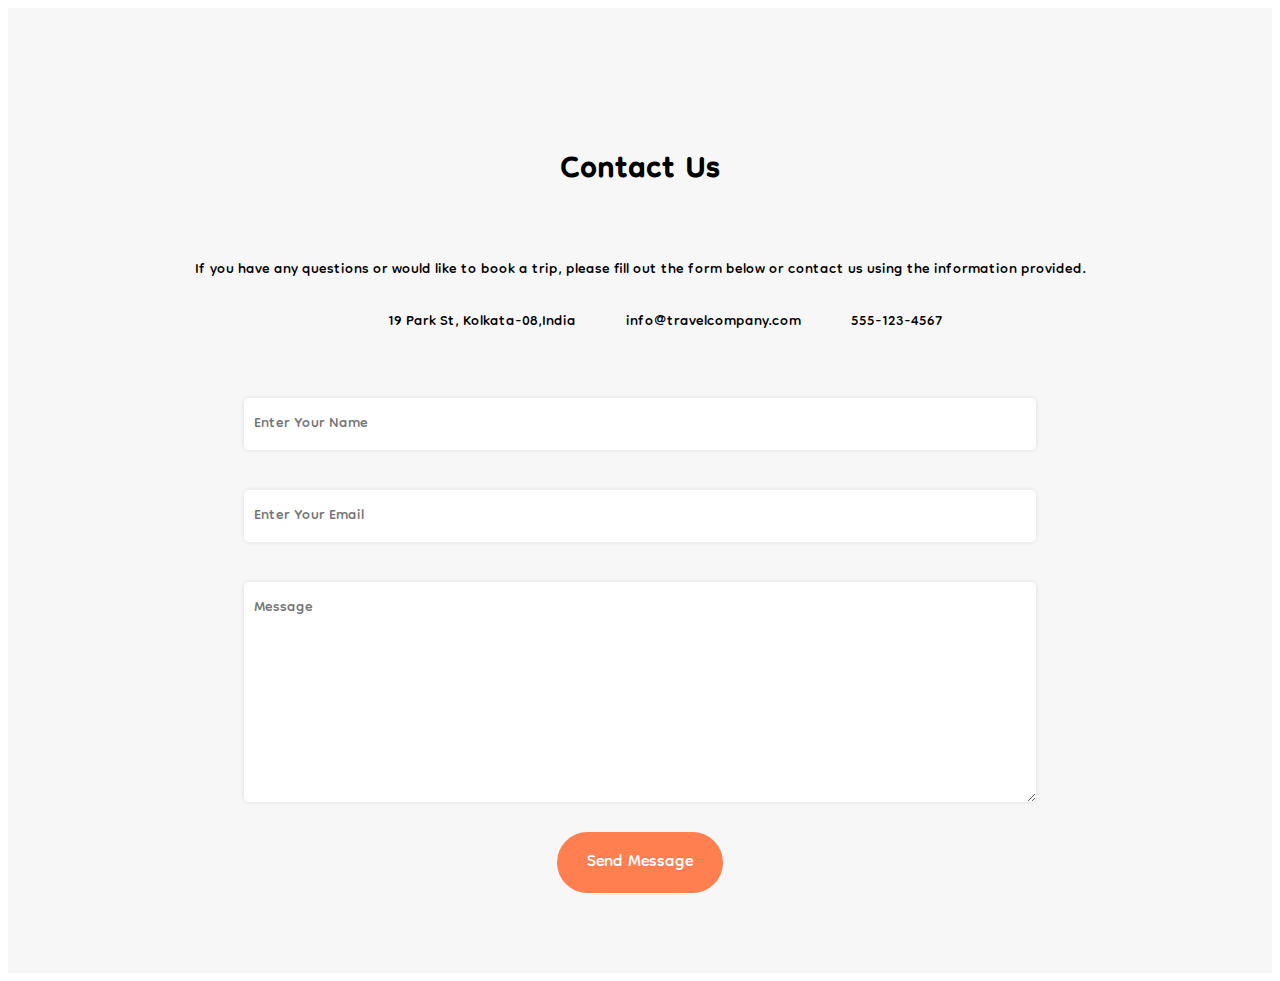
<file: contact.html>
<!DOCTYPE html>
<html lang="en">
<head>
    <meta charset="UTF-8">
    <meta name="viewport" content="width=device-width, initial-scale=1.0">
    <title>Document</title>
    <link rel="stylesheet" href="contact.css" />
    <link rel="preconnect" href="https://fonts.googleapis.com">
<link rel="preconnect" href="https://fonts.gstatic.com" crossorigin>
<link href="https://fonts.googleapis.com/css2?family=Dongle:wght@400;700&display=swap" rel="stylesheet">
<link rel="stylesheet" href="https://cdnjs.cloudflare.com/ajax/libs/font-awesome/6.5.1/css/all.min.css" integrity="sha512-DTOQO9RWCH3ppGqcWaEA1BIZOC6xxalwEsw9c2QQeAIftl+Vegovlnee1c9QX4TctnWMn13TZye+giMm8e2LwA==" crossorigin="anonymous" referrerpolicy="no-referrer" />
</head>
<body>
    <section id="contact" class="contact">
        <h3>Contact Us</h3>
        <div class="contact-info">
          <p>
            If you have any questions or would like to book a trip, please fill
            out the form below or contact us using the information provided.
          </p>
          <ul>
            <li>
              <i class="fas fa-map-marker-alt"></i>19 Park St, Kolkata-08,India
            </li>
            <li>
              <i class="fas fa-envelope"></i
              ><a href="mailto:info@travelcompany.com"
                >info@travelcompany.com</a
              >
            </li>
            <li>
              <i class="fas fa-phone-alt"></i
              ><a href="tel:555-123-4567">555-123-4567</a>
            </li>
          </ul>
        </div>
        <form action="#" class="form">
          <div class="form-group">
            <input
              type="name"
              name="name"
              id="name"
              placeholder="Enter Your Name"
            />
          </div>
          <div class="form-group">
            <input
              type="email"
              name="email"
              id="email"
              placeholder="Enter Your Email"
            />
          </div>
          <div class="form-group">
            <textarea
              name="textarea"
              id="textarea"
              cols="30"
              rows="10"
              placeholder="Message"
            ></textarea>
          </div>
          <button type="submit">Send Message</button>
        </form>
      </section>
</body>
</html>
</file>
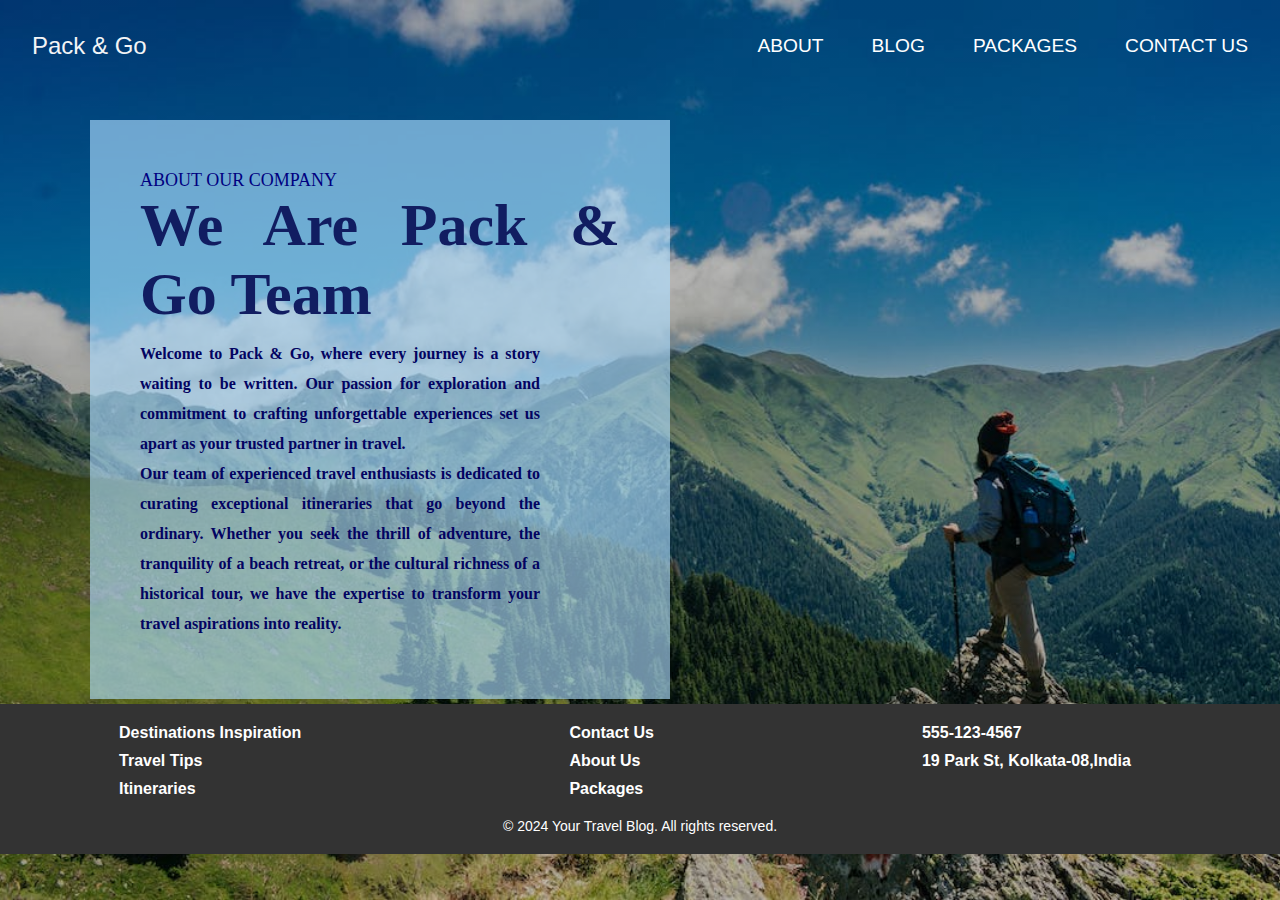
<file: html codes/about.html>
<!DOCTYPE html>
<html>
<head>
  <title>About-us Page</title>
</head>
<link rel="stylesheet" href="nav.css">
<link rel="stylesheet" href="about.css">

<link rel="stylesheet" href="footer.css" />
<body>
  <nav>
      <div class="nav__logo"><a href="front.html">Pack & Go</a></div>
      <ul class="nav__links">
        <li class="link"><a href="about.html">ABOUT</a></li>
        <li class="link"><a href="blog.html">BLOG</a></li>
        <li class="link"><a href="packages.html">PACKAGES</a></li>  
        <li class="link"><a href="contact.html">CONTACT US</a></li>
      </ul>
      </div>
  </nav>
  <div class="responsive-container-block bigContainer">
        <div class="about-text">
          <small>ABOUT OUR COMPANY</small>
          <h2>We Are Pack & Go Team</h2>
          <p>Welcome to Pack & Go, where every journey is a story waiting to be written.
            Our passion for exploration and commitment to crafting unforgettable experiences set 
            us apart as your trusted partner in travel.
            <br>Our team of experienced travel enthusiasts is dedicated to curating exceptional
              itineraries that go beyond the ordinary. Whether you seek the thrill of adventure, the
              tranquility of a beach retreat, or the cultural richness of a historical tour, we have the
              expertise to transform your travel aspirations into reality.
            </p>
      </div>
      
  </div>
  <footer>
    <div class="footer-content">
        <div class="footer-section">
            <ul>
                <li><a href="blog.html">Destinations Inspiration</a></li>
                <li><a href="blog.html">Travel Tips</a></li>
                <li><a href="blog.html">Itineraries</a></li>
            </ul>
        </div>

        <div class="footer-section">
            <ul>
                <li><a href="contact.html">Contact Us</a></li>
                <li><a href="about.html">About Us</a></li>
                <li><a href="packages.html">Packages</a></li>
            </ul>
        </div>

        <div class="footer-section">
            <ul>
                <li><a href="#">555-123-4567</a></li>
                <li><a href="#">19 Park St, Kolkata-08,India</a></li>
            </ul>
        </div>
    </div>

    <div class="footer-bottom">
        <p>&copy; 2024 Your Travel Blog. All rights reserved.</p>
    </div>
</footer>
</body>
</html>
</file>
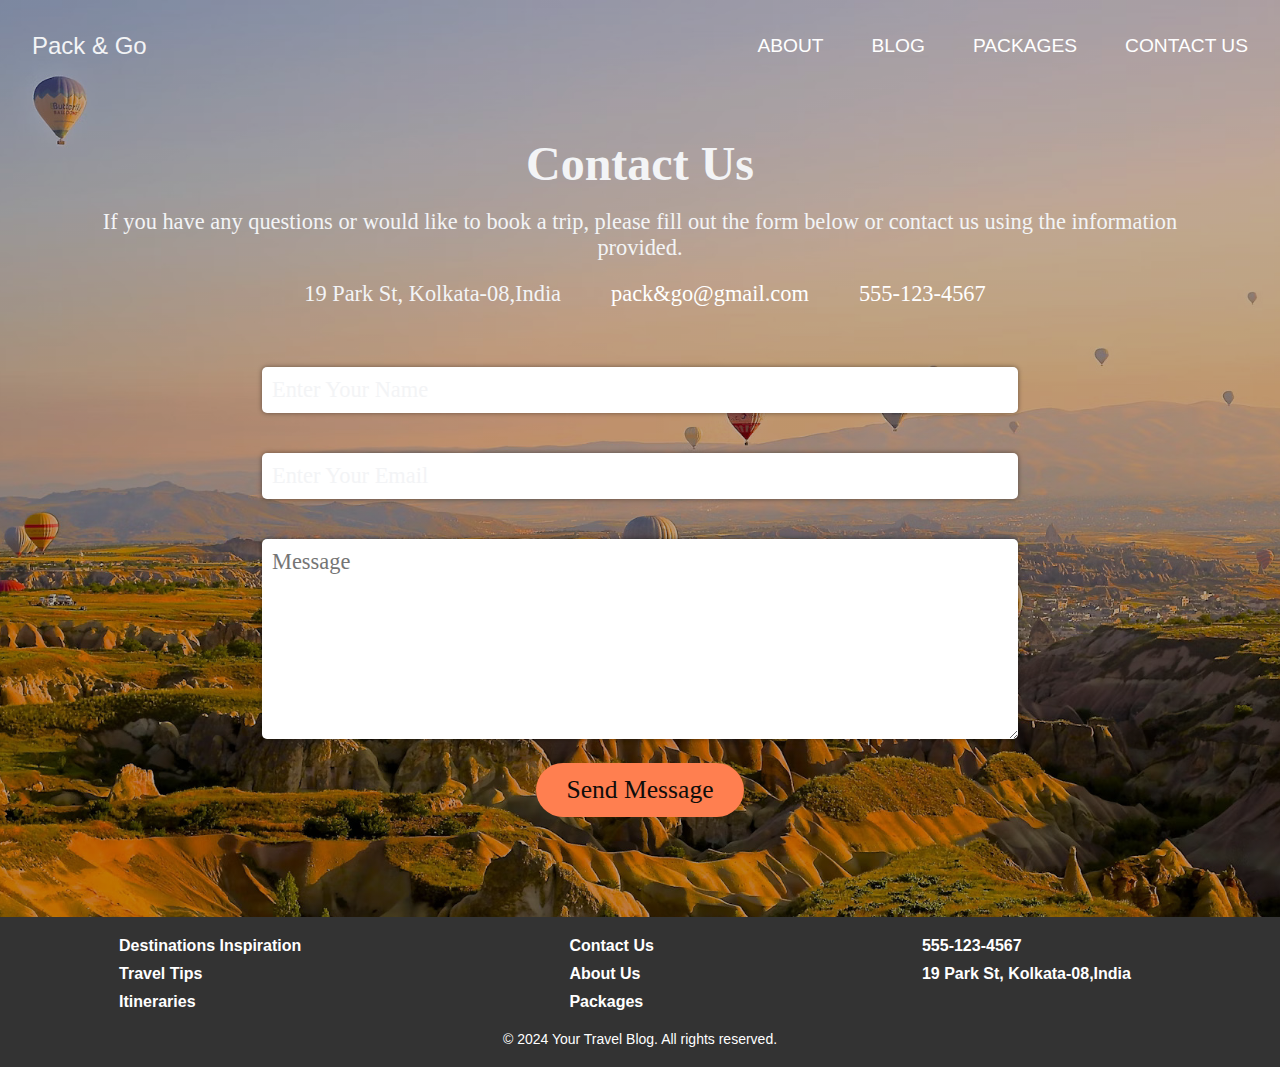
<file: html codes/contact.html>
<!DOCTYPE html>
<html lang="en">
<head>
    <meta charset="UTF-8">
    <meta name="viewport" content="width=device-width, initial-scale=1.0">
    <title>Document</title>
<link rel="stylesheet" href="nav.css">
<link rel="stylesheet" href="contact.css" /> 

<link rel="stylesheet" href="footer.css" />
</head>
<body>
<nav>
    <div class="nav__logo"><a href="front.html">Pack & Go</a></div>
    <ul class="nav__links">
      <li class="link"><a href="about.html">ABOUT</a></li>
      <li class="link"><a href="blog.html">BLOG</a></li>
      <li class="link"><a href="packages.html">PACKAGES</a></li>  
      <li class="link"><a href="contact.html">CONTACT US</a></li>
    </ul>
    </div>
</nav>
    <section id="contact" class="contact">
      <br>
      <br>
        <h3>Contact Us</h3>
        <br>
        <div class="contact-info">
          <p>
            If you have any questions or would like to book a trip, please fill
            out the form below or contact us using the information provided.
          </p>
          <ul>
            <li>
              <i class="fas fa-map-marker-alt"></i>19 Park St, Kolkata-08,India
            </li>
            <li>
              <i class="fas fa-envelope"></i
              ><a href="mailto:info@travelcompany.com"
                >pack&go@gmail.com</a
              >
            </li>
            <li>
              <i class="fas fa-phone-alt"></i
              ><a href="tel:555-123-4567">555-123-4567</a>
            </li>
          </ul>
        </div>
        <form action="#" class="form">
          <div class="form-group">
            <input
              type="name"
              name="name"
              id="name"
              placeholder="Enter Your Name"
            />
          </div>
          <div class="form-group">
            <input
              type="email"
              name="email"
              id="email"
              placeholder="Enter Your Email"
            />
          </div>
          <div class="form-group">
            <textarea
              name="textarea"
              id="textarea"
              cols="30"
              rows="10"
              placeholder="Message"
            ></textarea>
          </div>
          <button type="submit">Send Message</button>
        </form>
      </section>
      <footer>
        <div class="footer-content">
            <div class="footer-section">
                <ul>
                    <li><a href="blog.html">Destinations Inspiration</a></li>
                    <li><a href="blog.html">Travel Tips</a></li>
                    <li><a href="blog.html">Itineraries</a></li>
                </ul>
            </div>
  
            <div class="footer-section">
                <ul>
                    <li><a href="contact.html">Contact Us</a></li>
                    <li><a href="about.html">About Us</a></li>
                    <li><a href="packages.html">Packages</a></li>
                </ul>
            </div>
  
            <div class="footer-section">
                <ul>
                    <li><a href="#">555-123-4567</a></li>
                    <li><a href="#">19 Park St, Kolkata-08,India</a></li>
                </ul>
            </div>
        </div>
  
        <div class="footer-bottom">
            <p>&copy; 2024 Your Travel Blog. All rights reserved.</p>
        </div>
    </footer>
</body>
</html>
</file>
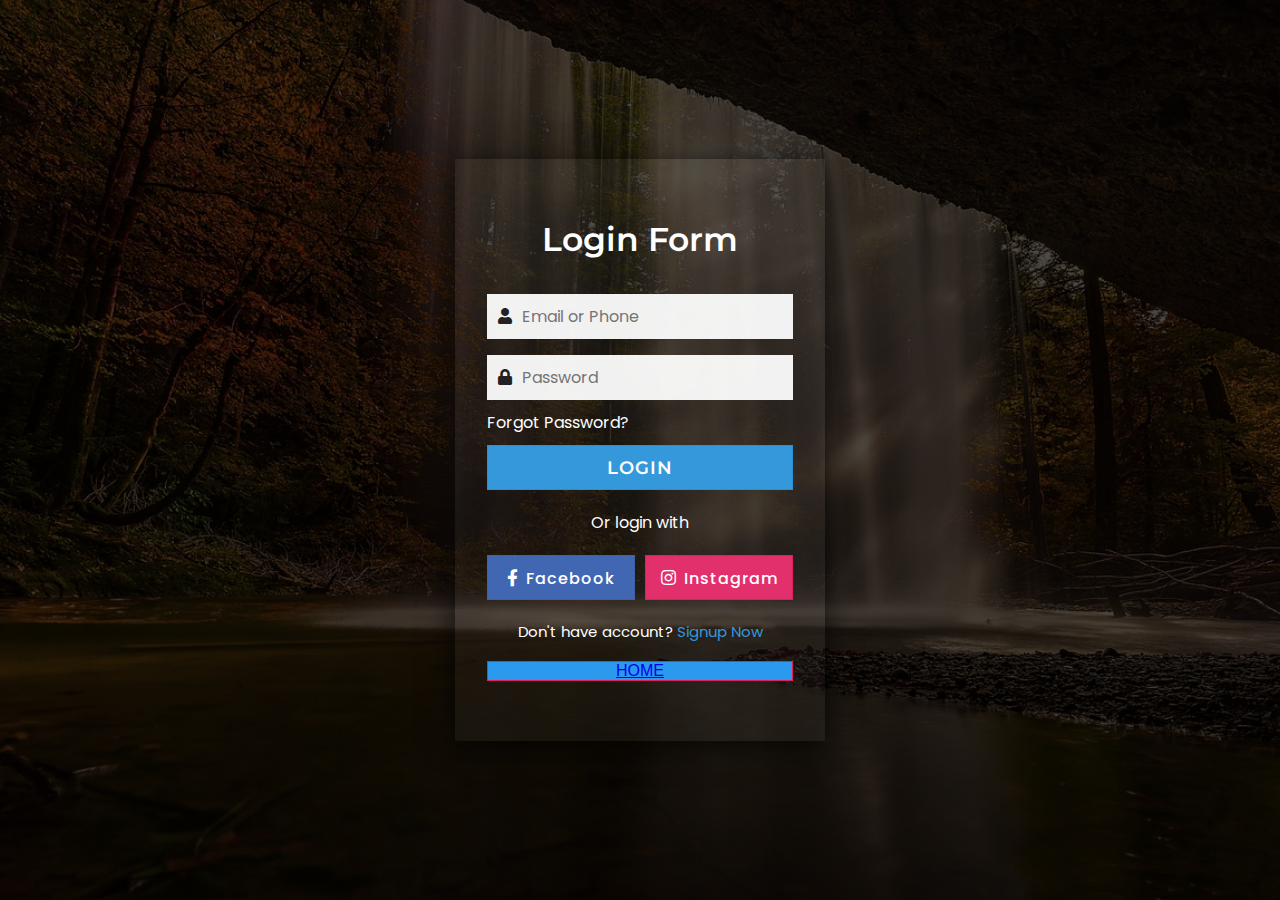
<file: html codes/Login.html>
<!DOCTYPE html>
<html lang="en" dir="ltr">
   <head>
      <meta charset="utf-8">
      <title>Transparent Login Form HTML CSS</title>
      <link rel="stylesheet" href="Login.css">
      <link rel="stylesheet" href="https://cdnjs.cloudflare.com/ajax/libs/font-awesome/5.15.3/css/all.min.css"/>
   </head>
   <body>
      <div class="bg-img">
         <div class="content">
            <header>Login Form</header>
            <form action="#">
               <div class="field">
                  <span class="fa fa-user"></span>
                  <input type="text" required placeholder="Email or Phone">
               </div>
               <div class="field space">
                  <span class="fa fa-lock"></span>
                  <input type="password" class="pass-key" required placeholder="Password">
                  <span class="show">SHOW</span>
               </div>
               <div class="pass">
                  <a href="#">Forgot Password?</a>
               </div>
               <div class="field">
                  <input type="submit" value="LOGIN">
               </div>
            </form>
            <div class="login">
               Or login with
            </div>
            <div class="links">
               <div class="facebook">
                  <i class="fab fa-facebook-f"><span>Facebook</span></i>
               </div>
               <div class="instagram">
                  <i class="fab fa-instagram"><span>Instagram</span></i>
               </div>
            </div>
            <div class="signup">
               Don't have account?
               <a href="#">Signup Now</a>
            </div>
            <Br>
            <div class="Home">
                <a href="front.html">HOME</a>
            </div>
         </div>
      </div>
      <script>
         const pass_field = document.querySelector('.pass-key');
         const showBtn = document.querySelector('.show');
         showBtn.addEventListener('click', function(){
          if(pass_field.type === "password"){
            pass_field.type = "text";
            showBtn.textContent = "HIDE";
            showBtn.style.color = "#3498db";
          }else{
            pass_field.type = "password";
            showBtn.textContent = "SHOW";
            showBtn.style.color = "#222";
          }
         });
      </script>
   </body>
</html>
</file>
<file: contact.css>
*{
    font-family: 'Dongle', sans-serif;;
    
}
.contact{
    padding: 80px;
    text-align: center;
    background-color: #F7F7F7;
}
.contact h3{
    /* font-family: "Dongle-bold"; */
    font-size: 3rem;
}
.contact-info p{
    /* font-family: "Dongle-regular"; */
    font-size: 1.4rem;
    margin-bottom: 20px;
}
.contact-info ul{
    list-style: none;
    display: flex;
    flex-wrap: wrap;
    justify-content: center;
    align-items: center;
    margin-bottom: 40px;
} 
.contact-info li{
    margin: 0 20px;
    /* font-family: "Dongle-regular"; */
    font-size: 1.4rem;
    display: flex;
    align-items: center;
  
}
.contact-info li a{
    text-decoration: none;
    /* font-family: "Dongle-regular"; */
    color: black;
}
.contact-info i{
    font-size: 24px;
    margin-right: 10px;
}
.form{
    width: 100%;
}
input,textarea{
    width: 70%;
    padding: 10px;
    margin: 20px 0;
    border: none;
    box-shadow: 0 0 5px rgba(0,0,0, 0.1);
    border-radius: 5px;
    font-size: 1.4rem;
    /* font-family: "Dongle-regular"; */
}
textarea{
    height: 200px;
}
.form button{
    display: inline-block;
    text-decoration: none;
    color: #fff;
    background-color: #ff7f50;
    padding: 12px 30px;
    border-radius: 50px;
    /* font-family: "Dongle-light"; */
    font-size: 1.6rem;
    border: none;
    transition: all ease 0.3s;
}
.form button:hover{
    background-color: #333;
}
</file>
<file: html codes/nav.css>
nav {
    position: absolute;
    top: 0;
    left: 50%;
    transform: translateX(-50%);
    width: 100%;
    max-width: var(--max-width);
    padding: 2rem;
    display: flex;
    align-items: center;
    justify-content: space-between;
    z-index: 1;
}
a:link {
  color: white;
  background-color: transparent;
  text-decoration: none;
}

a:visited {
  color: white;
  background-color: transparent;
  text-decoration: none;
}

a:hover {
  color: white;
  background-color: transparent;
  text-decoration: underline;
}

a:active {
  color: white;
  background-color: transparent;
  text-decoration: underline;
}
.nav__logo a {
    font-size: 1.5rem;
    font-weight: 100;
    color: var(--extra-light);
    align-items: flex-start;
}
  
.nav__links {
    list-style: none;
    display: flex;
    align-items: center;
    gap: 3rem;
}
  
.nav__links .link {
    font-size: 1.2rem;
    font-weight: 500;
    color: var(--extra-light);
    cursor: pointer;
    transition: 0.3s;
    text-decoration-color: #fead53;
}
  
.nav__links .link:hover {
    color: var(--primary-color);
}
  
.search__box {
    padding: 0.5rem 0;
    border-bottom: 2px solid var(--extra-light);
}
  
.search__box input {
    color: var(--extra-light);
    background-color: transparent;
    outline: none;
    border: none;
}
  
.search__box i {
    color: var(--extra-light);
    font-size: 1.2rem;
    cursor: pointer;
}
</file>
<file: html codes/about.css>
@import url("https://fonts.googleapis.com/css2?family=Open+Sans:wght@400;500;600;700&display=swap");


.text-blk {
  padding-top: 0px;
  padding-right: 0px;
  padding-bottom: 0px;
  padding-left: 0px;
  line-height: 20px;
  color: white;
  font-size: 14px;
  margin-top: 0px;
  margin-right: 0px;
  margin-bottom: 40px;
  margin-left: 0px;
}

.responsive-container-block {
  min-height: 75px;
  height: fit-content;
  width: 100%;
  padding-top: 10px;
  padding-right: 10px;
  padding-bottom: 10px;
  padding-left: 10px;
  display: flex;
  flex-wrap: wrap;
  margin-top: 0px;
  margin-right: auto;
  margin-bottom: 0px;
  margin-left: auto;
  justify-content: flex-start;
}
@import url("https://fonts.googleapis.com/css2?family=Open+Sans:wght@400;500;600;700&display=swap");

:root {
  --primary-color: #fead53;
  --text-dark: #333333;
  --text-light: #ffffff33;
  --extra-light: #f3f4f6;

  --max-width: 1300px;
}

* {
  padding: 0;
  margin: 0;
  box-sizing: border-box;
}

a {
  text-decoration: none;
}

input::placeholder {
  color: var(--extra-light);
}

body {
  font-family: "Open Sans", sans-serif;
  min-height: 100vh;
  background-image: linear-gradient(rgba(0, 0, 0, 0.25), rgba(0, 0, 0, 0.25)),url("pexels-photo-1271619.jpeg");
  background-position: center center;
  background-size: cover;
  background-repeat: no-repeat;
}
.about-text {
  text-align: justify;
  background-color: rgba(175, 222, 255, 0.633); /* Adjust the opacity as needed */
  padding: 50px; /* Add some padding around the text */
}
.responsive-container-block.bigContainer {
  width: auto;
  align-items: left;
  padding-top: 120px;
  padding-right: 1100px;
  padding-bottom: 5px;
  padding-left: 0px;
  flex-direction: auto;
  position: static;
  margin-top: 0px;
  margin-right: auto;
  margin-bottom: 0px;
  margin-left: auto;
  max-width: 800px;
}

.text-blk.heading {
  font-size: 40px;
  line-height: 64px;
  font-weight: 900;
  color: #00B2EB;
  margin-top: 0px;
  margin-right: 0px;
  margin-bottom: 40px;
  margin-left: 0px;
}

.text-blk.btn {
  color: rgb(0, 178, 235);
  background-image: initial;
  background-position-x: initial;
  background-position-y: initial;
  background-size: initial;
  background-attachment: initial;
  background-origin: initial;
  background-clip: initial;
  background-color: rgb(255, 255, 255);
  box-shadow: rgba(160, 121, 0, 0.2) 0px 12px 35px;
  border-top-left-radius: 100px;
  border-top-right-radius: 100px;
  border-bottom-right-radius: 100px;
  border-bottom-left-radius: 100px;
  padding-top: 20px;
  padding-right: 50px;
  padding-bottom: 20px;
  padding-left: 50px;
  cursor: pointer;
}

.responsive-container-block.rightSide {
  width: 675px;
  position: relative;
  padding-top: 0px;
  padding-right: 0px;
  padding-bottom: 0px;
  padding-left: 0px;
  display: flex;
  height: 700px;
  min-height: auto;
}

.number1img {
  margin-top: 39%;
  margin-right: 80%;
  margin-bottom: 29%;
  margin-left: 0px;
  height: 32%;
  width: 20%;
  position: absolute;
}

.number2img {
  margin-top: 19%;
  margin-right: 42%;
  margin-bottom: 42%;
  margin-left: 23%;
  width: 35%;
  height: 39%;
  position: absolute;
}

.number3img {
  width: 13%;
  height: 21%;
  position: absolute;
  margin-top: 62%;
  margin-right: 64%;
  margin-bottom: 30%;
  margin-left: 23%;
}

.number8img {
  width: 34%;
  height: 33%;
  position: absolute;
  margin-top: 62%;
  margin-right: 27%;
  margin-bottom: 0px;
  margin-left: 39%;
}

.number5img {
  position: absolute;
  width: 13%;
  height: 21%;
  margin-top: 38%;
  margin-right: 27%;
  margin-bottom: 41%;
  margin-left: 60%;
}

.number6img {
  position: absolute;
  margin-top: 0px;
  margin-right: 3%;
  margin-bottom: 67%;
  margin-left: 62%;
  width: 35%;
  height: 33%;
}

.number7img {
  position: absolute;
  width: 25%;
  margin-top: 40%;
  margin-right: 0px;
  margin-bottom: 18%;
  margin-left: 75%;
  height: 42%;
}

.text-blk.subHeading {
  font-size: 14px;
  line-height: 25px;
}

@media (max-width: 1024px) {
  .responsive-container-block.Container {
    flex-direction: column-reverse;
  }

  .text-blk.heading {
    text-align: center;
    max-width: 370px;
  }

  .text-blk.subHeading {
    text-align: center;
  }

  .responsive-container-block.leftSide {
    align-items: center;
    max-width: 480px;
  }

  .responsive-container-block.rightSide {
    margin-top: 0px;
    margin-right: auto;
    margin-bottom: 100px;
    margin-left: auto;
  }

  .responsive-container-block.rightSide {
    margin: 0 auto 70px auto;
  }
}

@media (max-width: 768px) {
  .responsive-container-block.rightSide {
    width: 450px;
    height: 450px;
  }

  .responsive-container-block.leftSide {
    max-width: 450px;
  }
}

@media (max-width: 500px) {
  .number1img {
    display: none;
  }

  .number2img {
    display: none;
  }

  .number3img {
    display: none;
  }

  .number5img {
    display: none;
  }

  .number6img {
    display: none;
  }

  .number7img {
    display: none;
  }

  .responsive-container-block.rightSide {
    width: 100%;
    height: 250px;
    margin-top: 0px;
    margin-right: 0px;
    margin-bottom: 100px;
    margin-left: 0px;
  }

  .number8img {
    position: static;
    margin-top: 0px;
    margin-right: auto;
    margin-bottom: 0px;
    margin-left: auto;
    width: 100%;
    height: 100%;
  }

  .text-blk.heading {
    font-size: 25px;
    line-height: 40px;
    max-width: 370px;
    width: auto;
  }

  .text-blk.subHeading {
    font-size: 14px;
    line-height: 25px;
  }

  .responsive-container-block.leftSide {
    width: 100%;
  }
}
.about-text {
  flex: 1;
  /*width: 100px;*/
  display: flex;
  flex-flow: column wrap;
}
.about-text small,
.about-text p,
.about-text input,
.about-text a {
  flex: 10;
  font-family: Roboto;
}
.about-text small {
  color: navy;
  font-size: 18px;
}
.about-text h2 {
  flex: 2;
  font-family: Barlow Condensed;
  font-size: 60px;
  color:rgb(17, 29, 97);
  width: 480px;
}
.about-text label {
  padding-bottom: 10px;
  color: #022b54;
  font-weight: bolder;
  font-family: Roboto;
  letter-spacing: 1px;
}
.about-text p {
  width: 400px;
  line-height: 30px;
  color: rgb(3, 3, 97);
  font-weight: bolder;
  padding: 10px 0;
}
.about-text a {
  background-color: #fff;
  border: 2px solid #0e4168;
  text-decoration: none;
  border-radius: 5px;
  width: 180px;
  padding: 20px;
  text-align: center;
  margin-top: 50px;
  color: #014b85;
  font-weight: bolder;
  font-size: 14px;
}
.about-text a:hover {
  background-color: #014b85;
  color: #fff;
}
</file>
<file: html codes/footer.css>
body {
    margin: 0;
    padding: 0;
    font-family: 'Arial', sans-serif;
}

footer {
    background-color: #333;
    color: #fff;
    padding: 20px 0;
}

.footer-content {
    display: flex;
    justify-content: space-around;
}

.footer-section {
    margin-right: 30px;
}

.footer-section h2 {
    font-size: 18px;
}

.footer-section ul {
    list-style: none;
    padding: 0;
}

.footer-section li {
    margin-bottom: 10px;
}

.footer-section a {
    text-decoration: none;
    color: #fff;
    font-weight: bold;
}

.footer-bottom {
    text-align: center;
    padding-top: 10px;
}

.footer-bottom p {
    font-size: 14px;
}
</file>
<file: html codes/contact.css>
@import url("https://fonts.googleapis.com/css2?family=Open+Sans:wght@400;500;600;700&display=swap");

:root {
  --primary-color: #fead53;
  --text-dark: #333333;
  --text-light: #ffffff33;
  --extra-light: #f3f4f6;

  --max-width: 1300px;
}

* {
  padding: 0;
  margin: 0;
  box-sizing: border-box;
}

a {
  text-decoration: none;
}

input::placeholder {
  color: var(--extra-light);
}


body {
    font-family: "Open Sans", sans-serif;
    min-height: 100vh;
    background-image: linear-gradient(rgba(0, 0, 0, 0.25), rgba(0, 0, 0, 0.25)),url("photo-1433838552652-f9a46b332c40.jpg");
    background-position: center center;
    background-size: cover;
    background-repeat: no-repeat;
}
 
.contact{
    padding: 100px;
    color: #f3f4f6;
    text-align: center;
}

.contact h3{
    font-family: "Dongle-bold"; 
    color: #f3f4f6;
    font-size: 3rem;
}
.contact-info p{
    font-family: "Dongle-regular"; 
    font-size: 1.4rem;
    color: #f3f4f6;
    margin-bottom: 20px;
}
.contact-info ul{
    list-style: none;
    display: flex;
    flex-wrap: wrap;
    justify-content: center;
    align-items: center;
    margin-bottom: 40px;
} 
.contact-info li{
    margin: 0 20px;
    font-family: "Dongle-regular"; 
    font-size: 1.4rem;
    display: flex;
    align-items: center;
  
}
.contact-info li a{
    text-decoration: none;
    font-family: "Dongle-regular"; 
    color: rgb(255, 255, 255);
}
.contact-info i{
    font-size: 24px;
    margin-right: 10px;
}
.form{
    width: 100%;
    color: #333333;
}
input,textarea{
    width: 70%;
    padding: 10px;
    margin: 20px 0;
    border: none;
    box-shadow: 0 0 5px rgba(6, 6, 6, 0.445);
    border-radius: 5px;
    font-size: 1.4rem;
    font-family: "Dongle-regular";
}
textarea{
    height: 200px;
}
.form button{
    display: inline-block;
    text-decoration: none;
    color: rgb(16, 13, 10);
    background-color: #ff7f50;
    padding: 12px 30px;
    border-radius: 50px;
    font-family: "Dongle-light";
    font-size: 1.6rem;
    border: none;
    transition: all ease 0.3s;
}
.form button:hover{
    background-color: #504c4c;
}
</file>
<file: html codes/Login.css>
@import url('https://fonts.googleapis.com/css?family=Montserrat:400,500,600,700|Poppins:400,500&display=swap');
*{
  margin: 0;
  padding: 0;
  box-sizing: border-box;
  user-select: none;
}
.bg-img{
  background: url('nature-3719233_1280.jpg');
  height: 100vh;
  background-size: cover;
  background-position: center;
}
.bg-img:after{
  position: absolute;
  content: '';
  top: 0;
  left: 0;
  height: 100%;
  width: 100%;
  background: rgba(0,0,0,0.7);
}
.content{
  position: absolute;
  top: 50%;
  left: 50%;
  z-index: 999;
  text-align: center;
  padding: 60px 32px;
  width: 370px;
  transform: translate(-50%,-50%);
  background: rgba(255,255,255,0.04);
  box-shadow: -1px 4px 28px 0px rgba(0,0,0,0.75);
}
.content header{
  color: white;
  font-size: 33px;
  font-weight: 600;
  margin: 0 0 35px 0;
  font-family: 'Montserrat',sans-serif;
}
.field{
  position: relative;
  height: 45px;
  width: 100%;
  display: flex;
  background: rgba(255,255,255,0.94);
}
.field span{
  color: #222;
  width: 40px;
  line-height: 45px;
}
.field input{
  height: 100%;
  width: 100%;
  background: transparent;
  border: none;
  outline: none;
  color: #222;
  font-size: 16px;
  font-family: 'Poppins',sans-serif;
}
.space{
  margin-top: 16px;
}
.show{
  position: absolute;
  right: 13px;
  font-size: 13px;
  font-weight: 700;
  color: #222;
  display: none;
  cursor: pointer;
  font-family: 'Montserrat',sans-serif;
}
.pass-key:valid ~ .show{
  display: block;
}
.pass{
  text-align: left;
  margin: 10px 0;
}
.pass a{
  color: white;
  text-decoration: none;
  font-family: 'Poppins',sans-serif;
}
.pass:hover a{
  text-decoration: underline;
}
.field input[type="submit"]{
  background: #3498db;
  border: 1px solid #2691d9;
  color: white;
  font-size: 18px;
  letter-spacing: 1px;
  font-weight: 600;
  cursor: pointer;
  font-family: 'Montserrat',sans-serif;
}
.field input[type="submit"]:hover{
  background: #2691d9;
}
.login{
  color: white;
  margin: 20px 0;
  font-family: 'Poppins',sans-serif;
}
.links{
  display: flex;
  cursor: pointer;
  color: white;
  margin: 0 0 20px 0;
}
.facebook,.instagram{
  width: 100%;
  height: 45px;
  line-height: 45px;
  margin-left: 10px;
}
.facebook{
  margin-left: 0;
  background: #4267B2;
  border: 1px solid #3e61a8;
}
.instagram{
  background: #E1306C;
  border: 1px solid #df2060;
}
.Home{
    font-family: Verdana, Geneva, Tahoma, sans-serif;
    background: #2a99ee;
    border: 1px solid #df2060;
  }
.facebook:hover{
  background: #3e61a8;
}
.instagram:hover{
  background: #df2060;
}
.links i{
  font-size: 17px;
}
i span{
  margin-left: 8px;
  font-weight: 500;
  letter-spacing: 1px;
  font-size: 16px;
  font-family: 'Poppins',sans-serif;
}
.signup{
  font-size: 15px;
  color: white;
  font-family: 'Poppins',sans-serif;
}
.signup a{
  color: #3498db;
  text-decoration: none;
}
.signup a:hover{
  text-decoration: underline;
}
</file>
